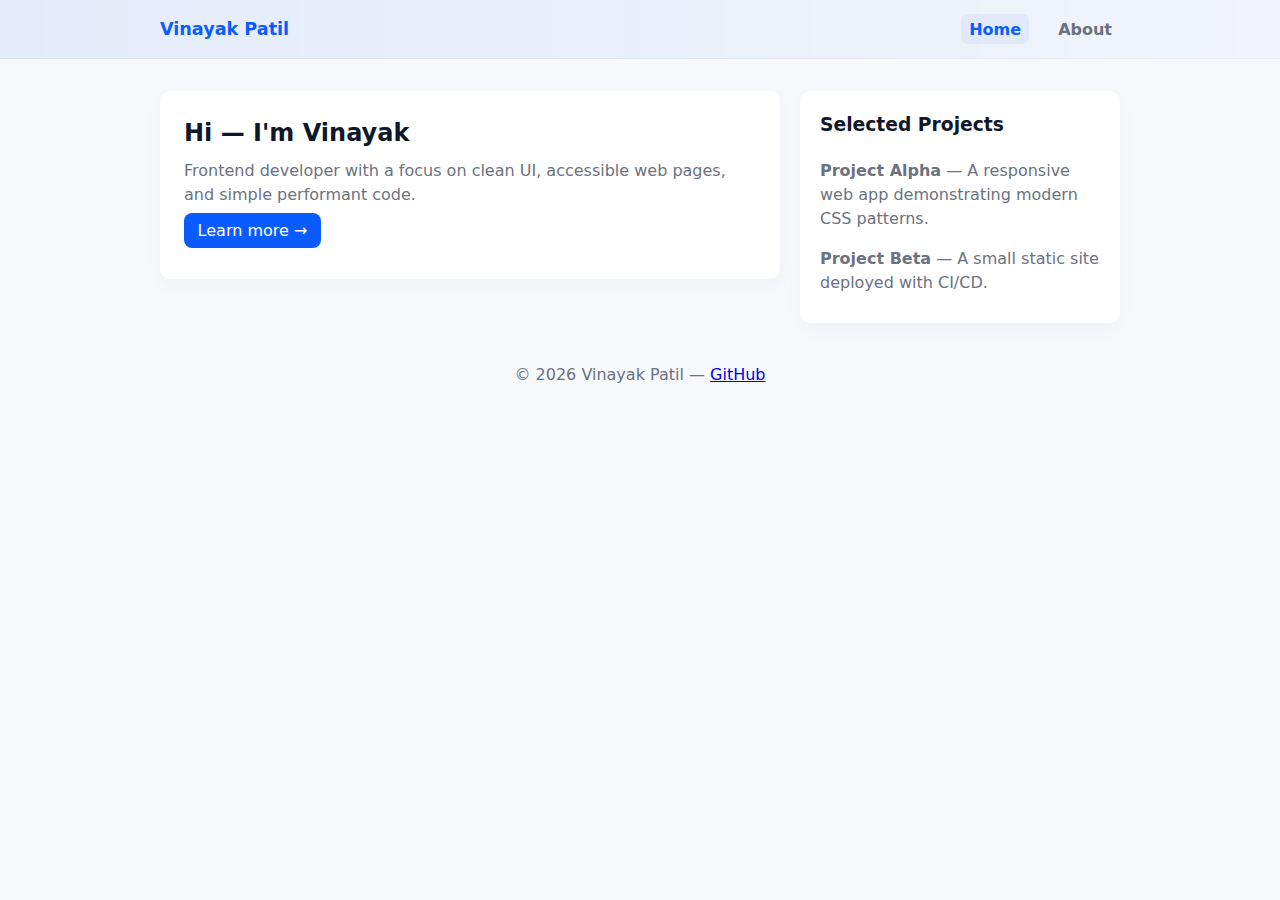
<file: index.html>
<!doctype html>
<html lang="en">
<head>
  <meta charset="utf-8" />
  <meta name="viewport" content="width=device-width,initial-scale=1" />
  <title>Vinayak Patil — Portfolio</title>
  <link rel="stylesheet" href="style.css" />
</head>
<body>
  <header class="site-header">
    <div class="container">
      <h1 class="name">Vinayak Patil</h1>
      <nav class="nav">
        <a href="index.html" class="active">Home</a>
        <a href="about.html">About</a>
      </nav>
    </div>
  </header>

  <main class="container hero">
    <section class="intro">
      <h2>Hi — I'm Vinayak</h2>
      <p>Frontend developer with a focus on clean UI, accessible web pages, and simple performant code.</p>
      <p class="cta"><a href="about.html">Learn more →</a></p>
    </section>

    <section class="projects">
      <h3>Selected Projects</h3>
      <ul>
        <li><strong>Project Alpha</strong> — A responsive web app demonstrating modern CSS patterns.</li>
        <li><strong>Project Beta</strong> — A small static site deployed with CI/CD.</li>
      </ul>
    </section>
  </main>

  <footer class="site-footer">
    <div class="container">
      <p>© <span id="year"></span> Vinayak Patil — <a href="https://github.com/Vinayak24Patil" target="_blank" rel="noopener">GitHub</a></p>
    </div>
  </footer>

  <script>
    document.getElementById('year').textContent = new Date().getFullYear();
  </script>
</body>
</html>
</file>
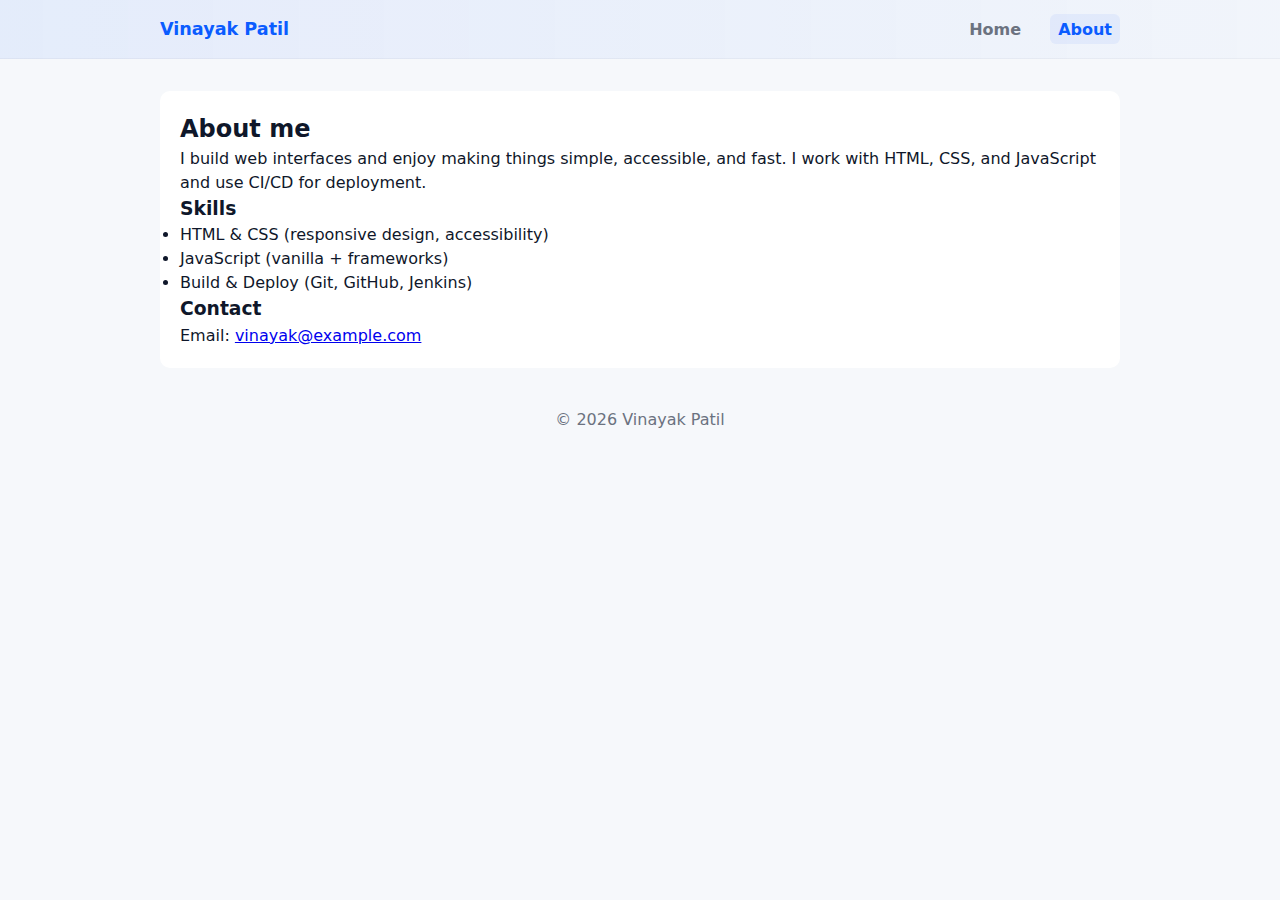
<file: about.html>
<!doctype html>
<html lang="en">
<head>
  <meta charset="utf-8" />
  <meta name="viewport" content="width=device-width,initial-scale=1" />
  <title>About — Vinayak Patil</title>
  <link rel="stylesheet" href="style.css" />
</head>
<body>
  <header class="site-header">
    <div class="container">
      <h1 class="name">Vinayak Patil</h1>
      <nav class="nav">
        <a href="index.html">Home</a>
        <a href="about.html" class="active">About</a>
      </nav>
    </div>
  </header>

  <main class="container content">
    <h2>About me</h2>
    <p>I build web interfaces and enjoy making things simple, accessible, and fast. I work with HTML, CSS, and JavaScript and use CI/CD for deployment.</p>

    <h3>Skills</h3>
    <ul>
      <li>HTML & CSS (responsive design, accessibility)</li>
      <li>JavaScript (vanilla + frameworks)</li>
      <li>Build & Deploy (Git, GitHub, Jenkins)</li>
    </ul>

    <h3>Contact</h3>
    <p>Email: <a href="mailto:vinayak@example.com">vinayak@example.com</a></p>
  </main>

  <footer class="site-footer">
    <div class="container">
      <p>© <span id="year2"></span> Vinayak Patil</p>
    </div>
  </footer>

  <script>
    document.getElementById('year2').textContent = new Date().getFullYear();
  </script>
</body>
</html>
</file>
<file: style.css>
/* Basic reset */
* { box-sizing: border-box; margin: 0; padding: 0; }
:root {
  --bg: #f6f8fb;
  --card: #ffffff;
  --accent: #0b5cff;
  --muted: #6b7280;
  --text: #0f172a;
  --radius: 10px;
  --max-width: 960px;
  --gap: 1.25rem;
  font-family: Inter, system-ui, -apple-system, "Segoe UI", Roboto, "Helvetica Neue", Arial;
}

body {
  background: var(--bg);
  color: var(--text);
  line-height: 1.5;
  -webkit-font-smoothing: antialiased;
  padding-bottom: 4rem;
}

.container {
  width: min(92%, var(--max-width));
  margin: 0 auto;
}

/* Header */
.site-header {
  background: linear-gradient(90deg, rgba(11,92,255,0.08), rgba(11,92,255,0.02));
  border-bottom: 1px solid rgba(15,23,42,0.04);
  padding: 1rem 0;
}
.site-header .container {
  display: flex;
  align-items: center;
  justify-content: space-between;
}
.name { font-size: 1.1rem; font-weight: 700; color: var(--accent); }
.nav a {
  margin-left: 1rem;
  color: var(--muted);
  text-decoration: none;
  font-weight: 600;
  padding: 0.35rem 0.5rem;
  border-radius: 6px;
}
.nav a.active, .nav a:hover { background: rgba(11,92,255,0.06); color: var(--accent); }

/* Hero layout */
.hero {
  display: grid;
  grid-template-columns: 1fr 320px;
  gap: var(--gap);
  margin-top: 2rem;
  align-items: start;
}
.intro { background: var(--card); padding: 1.5rem; border-radius: var(--radius); box-shadow: 0 6px 18px rgba(15,23,42,0.03); }
.intro h2 { margin-bottom: 0.5rem; }
.intro p { color: var(--muted); margin-bottom: 0.75rem; }
.cta a { color: white; background: var(--accent); padding: 0.5rem 0.85rem; border-radius: 8px; text-decoration: none; }

/* Projects */
.projects { background: var(--card); padding: 1.25rem; border-radius: var(--radius); box-shadow: 0 6px 18px rgba(15,23,42,0.03); }
.projects ul { margin-top: 0.75rem; list-style: none; }
.projects li { padding: 0.5rem 0; color: var(--muted); }

/* Content for about page */
.content { margin-top: 2rem; background: var(--card); padding: 1.25rem; border-radius: var(--radius); }

/* Footer */
.site-footer { margin-top: 2.5rem; text-align: center; color: var(--muted); }

/* Responsiveness */
@media (max-width: 820px) {
  .hero { grid-template-columns: 1fr; }
  .nav a { margin-left: 0.5rem; font-size: 0.95rem; }
}
</file>
